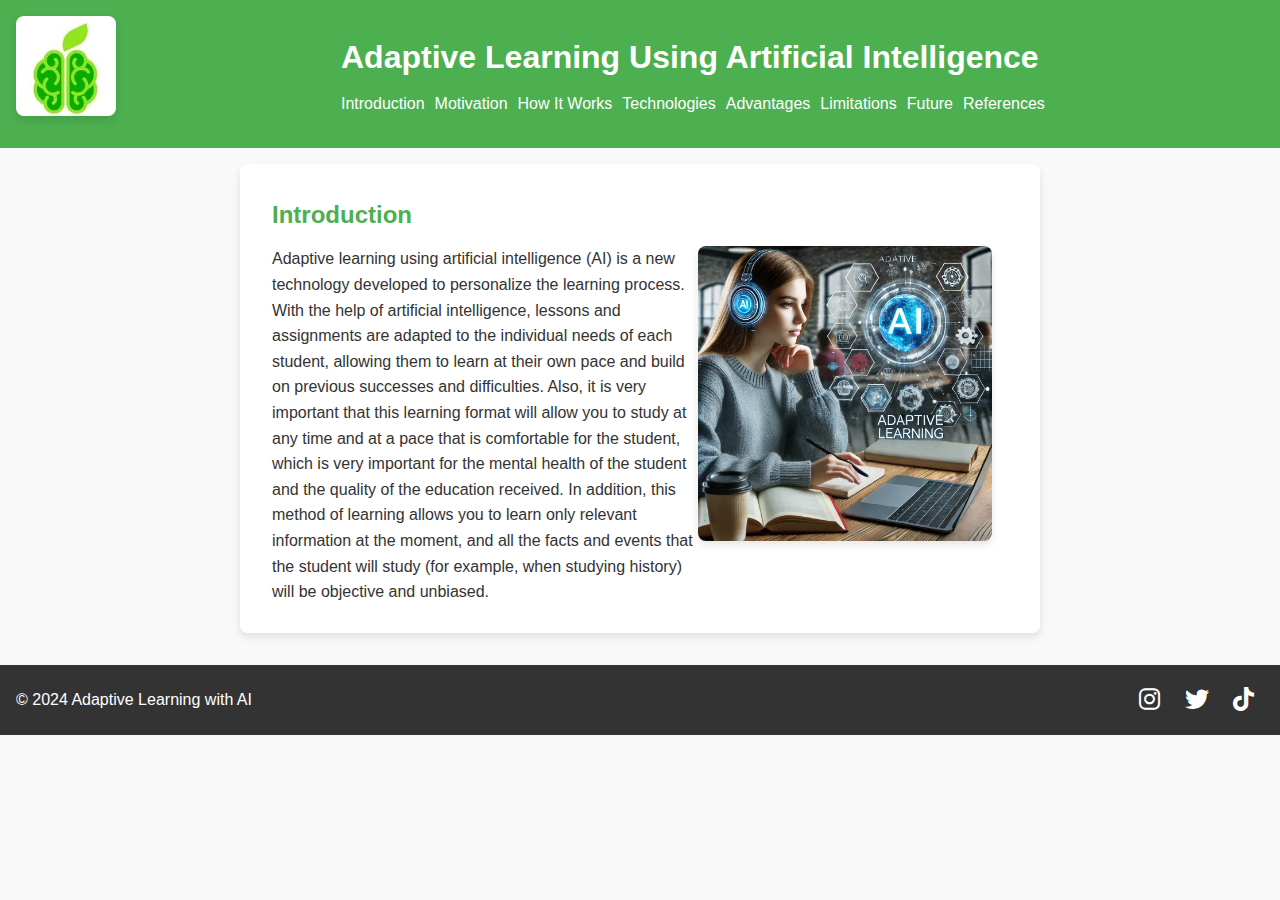
<file: index.html>
<!DOCTYPE html>
<html lang="en">
<head>
    <link rel="stylesheet" href="https://cdnjs.cloudflare.com/ajax/libs/font-awesome/6.0.0-beta3/css/all.min.css">
    <meta charset="UTF-8">
    <meta name="viewport" content="width=device-width, initial-scale=1.0">
    <title>Adaptive Learning with AI</title>
    <link rel="stylesheet" href="styles.css">
</head>
<body>
    <header>
        <img src="Logo.jpg" alt="Logo" class="logo">
        <div class="header-content">
            <h1>Adaptive Learning Using Artificial Intelligence</h1>
            <nav>
                <a href="index.html">Introduction</a>
                <a href="motivation.html">Motivation</a>
                <a href="how-it-works.html">How It Works</a>
                <a href="technologies.html">Technologies</a>
                <a href="advantages.html">Advantages</a>
                <a href="limitations.html">Limitations</a>
                <a href="future.html">Future</a>
                <a href="references.html">References</a>
            </nav>
        </div>
    </header>

    <section id="introduction">
        <h2>Introduction</h2>
        <div class="section">
            <div class="text">
                <p>Adaptive learning using artificial intelligence (AI) is a new technology developed to personalize the learning process. With the help of artificial intelligence, lessons and assignments are adapted to the individual needs of each student, allowing them to learn at their own pace and build on previous successes and difficulties. Also, it is very important that this learning format will allow you to study at any time and at a pace that is comfortable for the student, which is very important for the mental health of the student and the quality of the education received. In addition, this method of learning allows you to learn only relevant information at the moment, and all the facts and events that the student will study (for example, when studying history) will be objective and unbiased.</p>
            </div>
            <img src="intro.webp" alt="ChatGPT. (2024). AI-generated image">
        </div>
    </section>

    <footer>
        <p>&copy; 2024 Adaptive Learning with AI</p>
        <div class="social-icons">
            <a href="https://www.instagram.com" target="_blank" aria-label="Instagram"><i class="fab fa-instagram"></i></a>
            <a href="https://www.twitter.com" target="_blank" aria-label="Twitter"><i class="fab fa-twitter"></i></a>
            <a href="https://www.tiktok.com" target="_blank" aria-label="TikTok"><i class="fab fa-tiktok"></i></a>
        </div>
    </footer>
</body>
</html>
</file>
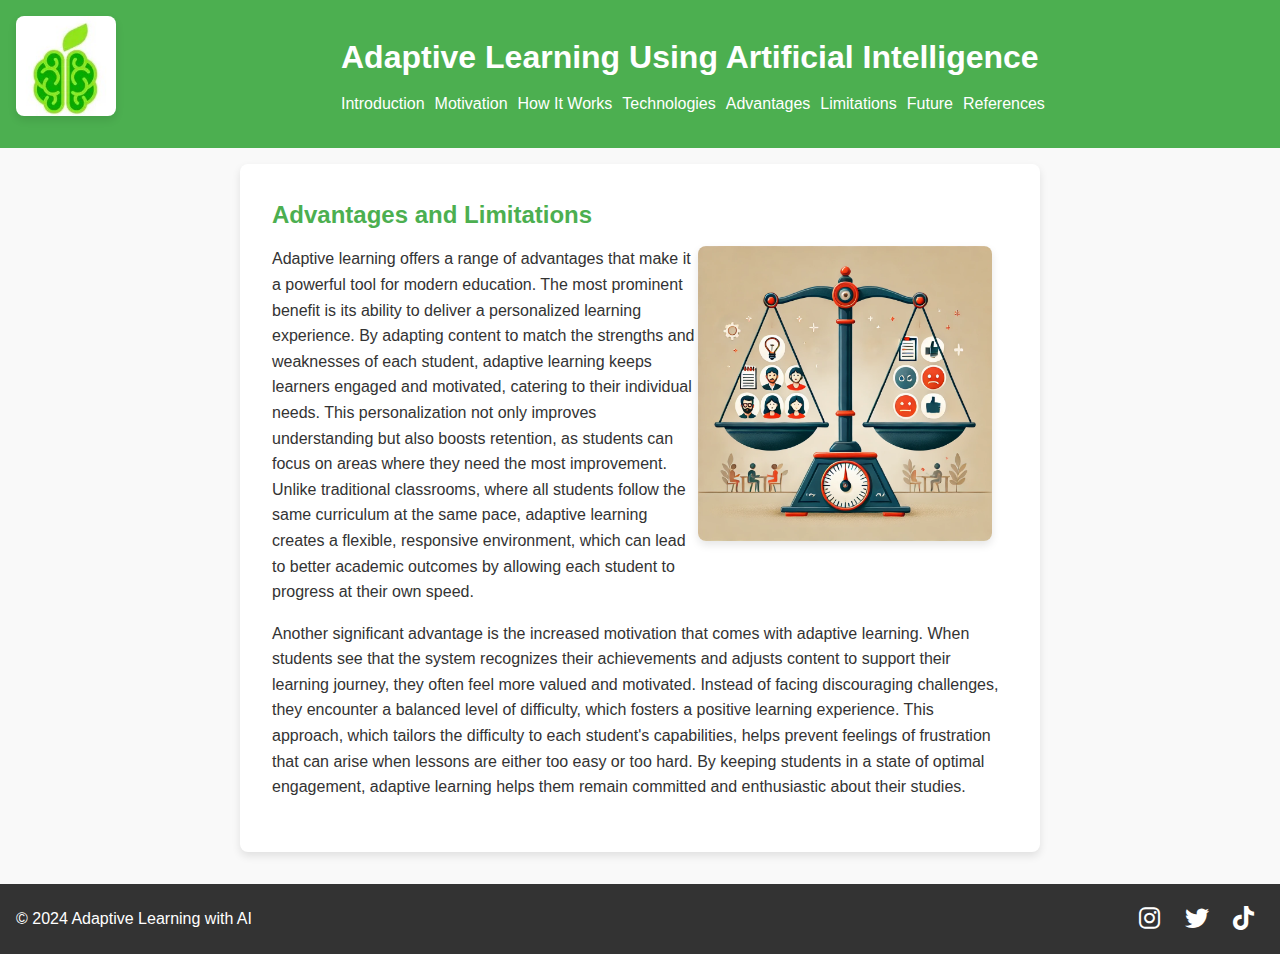
<file: advantages.html>
<!DOCTYPE html>
<html lang="en">
<head>
    <link rel="stylesheet" href="https://cdnjs.cloudflare.com/ajax/libs/font-awesome/6.0.0-beta3/css/all.min.css">
    <meta charset="UTF-8">
    <meta name="viewport" content="width=device-width, initial-scale=1.0">
    <title>Adaptive Learning with AI</title>
    <link rel="stylesheet" href="styles.css">
</head>
<body>
    <header>
        <img src="Logo.jpg" alt="Logo" class="logo">
        <div class="header-content">
            <h1>Adaptive Learning Using Artificial Intelligence</h1>
            <nav>
                <a href="index.html">Introduction</a>
                <a href="motivation.html">Motivation</a>
                <a href="how-it-works.html">How It Works</a>
                <a href="technologies.html">Technologies</a>
                <a href="advantages.html">Advantages</a>
                <a href="limitations.html">Limitations</a>
                <a href="future.html">Future</a>
                <a href="references.html">References</a>
            </nav>
        </div>
    </header>

    <section id="advantages-limitations1">
        <h2>Advantages and Limitations</h2>
        <div class="section">
            <div class="text">
                <p>Adaptive learning offers a range of advantages that make it a powerful tool for modern education. The most prominent benefit is its ability to deliver a personalized learning experience. By adapting content to match the strengths and weaknesses of each student, adaptive learning keeps learners engaged and motivated, catering to their individual needs. This personalization not only improves understanding but also boosts retention, as students can focus on areas where they need the most improvement. Unlike traditional classrooms, where all students follow the same curriculum at the same pace, adaptive learning creates a flexible, responsive environment, which can lead to better academic outcomes by allowing each student to progress at their own speed.</p>
            </div>
            <img src="compearing.webp" alt="ChatGPT. (2024). AI-generated image">
        </div>
        <p>Another significant advantage is the increased motivation that comes with adaptive learning. When students see that the system recognizes their achievements and adjusts content to support their learning journey, they often feel more valued and motivated. Instead of facing discouraging challenges, they encounter a balanced level of difficulty, which fosters a positive learning experience. This approach, which tailors the difficulty to each student's capabilities, helps prevent feelings of frustration that can arise when lessons are either too easy or too hard. By keeping students in a state of optimal engagement, adaptive learning helps them remain committed and enthusiastic about their studies.</p>
    </section>

    <footer>
        <p>&copy; 2024 Adaptive Learning with AI</p>
        <div class="social-icons">
            <a href="https://www.instagram.com" target="_blank" aria-label="Instagram"><i class="fab fa-instagram"></i></a>
            <a href="https://www.twitter.com" target="_blank" aria-label="Twitter"><i class="fab fa-twitter"></i></a>
            <a href="https://www.tiktok.com" target="_blank" aria-label="TikTok"><i class="fab fa-tiktok"></i></a>
        </div>
    </footer>
</body>
</html>
</file>
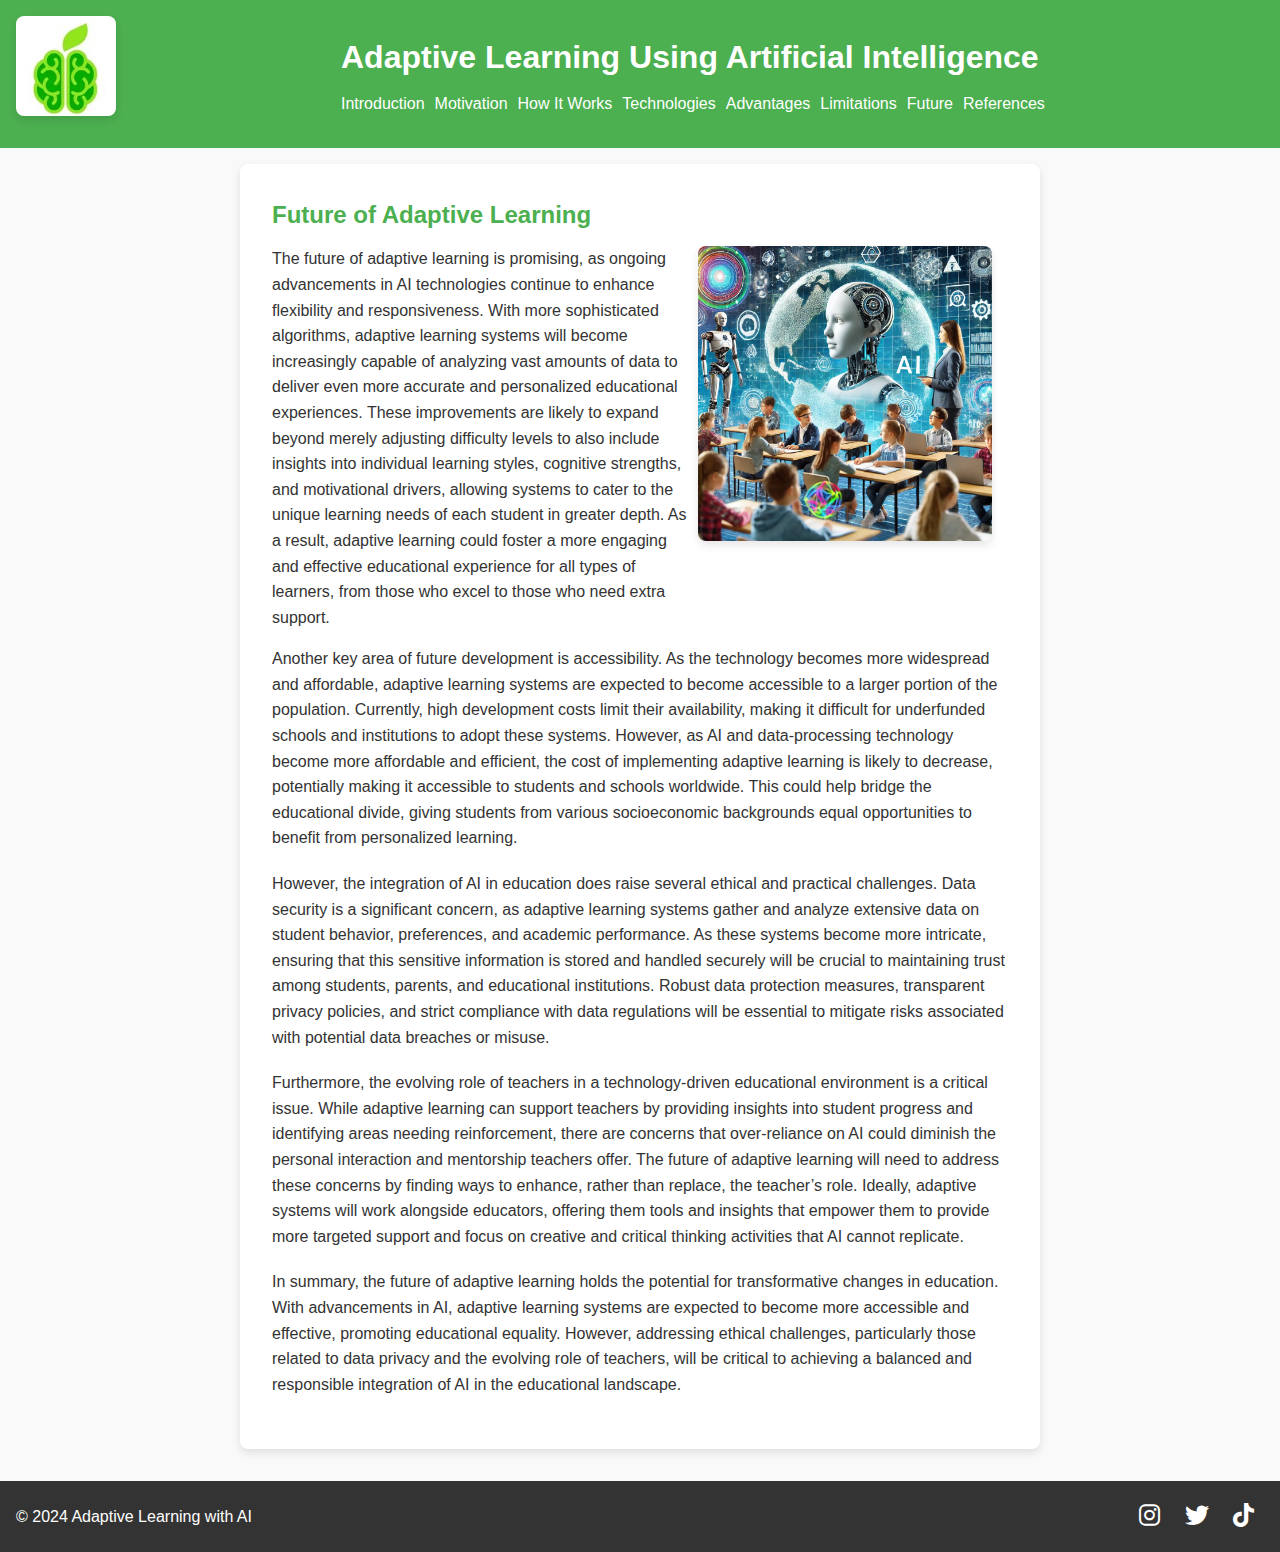
<file: future.html>
<!DOCTYPE html>
<html lang="en">
<head>
    <link rel="stylesheet" href="https://cdnjs.cloudflare.com/ajax/libs/font-awesome/6.0.0-beta3/css/all.min.css">
    <meta charset="UTF-8">
    <meta name="viewport" content="width=device-width, initial-scale=1.0">
    <title>Adaptive Learning with AI</title>
    <link rel="stylesheet" href="styles.css">
</head>
<body>
    <header>
        <img src="Logo.jpg" alt="Logo" class="logo">
        <div class="header-content">
            <h1>Adaptive Learning Using Artificial Intelligence</h1>
            <nav>
                <a href="index.html">Introduction</a>
                <a href="motivation.html">Motivation</a>
                <a href="how-it-works.html">How It Works</a>
                <a href="technologies.html">Technologies</a>
                <a href="advantages.html">Advantages</a>
                <a href="limitations.html">Limitations</a>
                <a href="future.html">Future</a>
                <a href="references.html">References</a>
            </nav>
        </div>
    </header>

    <section id="future">
        <h2>Future of Adaptive Learning</h2>
        <div class="section">
            <div class="text">
                <p>The future of adaptive learning is promising, as ongoing advancements in AI technologies continue to enhance flexibility and responsiveness. With more sophisticated algorithms, adaptive learning systems will become increasingly capable of analyzing vast amounts of data to deliver even more accurate and personalized educational experiences. These improvements are likely to expand beyond merely adjusting difficulty levels to also include insights into individual learning styles, cognitive strengths, and motivational drivers, allowing systems to cater to the unique learning needs of each student in greater depth. As a result, adaptive learning could foster a more engaging and effective educational experience for all types of learners, from those who excel to those who need extra support.</p>
            </div>
            <img src="future.webp" alt="ChatGPT. (2024). AI-generated image">
        </div>
        <p>Another key area of future development is accessibility. As the technology becomes more widespread and affordable, adaptive learning systems are expected to become accessible to a larger portion of the population. Currently, high development costs limit their availability, making it difficult for underfunded schools and institutions to adopt these systems. However, as AI and data-processing technology become more affordable and efficient, the cost of implementing adaptive learning is likely to decrease, potentially making it accessible to students and schools worldwide. This could help bridge the educational divide, giving students from various socioeconomic backgrounds equal opportunities to benefit from personalized learning.</p>
        <p>However, the integration of AI in education does raise several ethical and practical challenges. Data security is a significant concern, as adaptive learning systems gather and analyze extensive data on student behavior, preferences, and academic performance. As these systems become more intricate, ensuring that this sensitive information is stored and handled securely will be crucial to maintaining trust among students, parents, and educational institutions. Robust data protection measures, transparent privacy policies, and strict compliance with data regulations will be essential to mitigate risks associated with potential data breaches or misuse.</p>
        <p>Furthermore, the evolving role of teachers in a technology-driven educational environment is a critical issue. While adaptive learning can support teachers by providing insights into student progress and identifying areas needing reinforcement, there are concerns that over-reliance on AI could diminish the personal interaction and mentorship teachers offer. The future of adaptive learning will need to address these concerns by finding ways to enhance, rather than replace, the teacher’s role. Ideally, adaptive systems will work alongside educators, offering them tools and insights that empower them to provide more targeted support and focus on creative and critical thinking activities that AI cannot replicate.</p>
        <p>In summary, the future of adaptive learning holds the potential for transformative changes in education. With advancements in AI, adaptive learning systems are expected to become more accessible and effective, promoting educational equality. However, addressing ethical challenges, particularly those related to data privacy and the evolving role of teachers, will be critical to achieving a balanced and responsible integration of AI in the educational landscape.</p>
    </section>

    <footer>
        <p>&copy; 2024 Adaptive Learning with AI</p>
        <div class="social-icons">
            <a href="https://www.instagram.com" target="_blank" aria-label="Instagram"><i class="fab fa-instagram"></i></a>
            <a href="https://www.twitter.com" target="_blank" aria-label="Twitter"><i class="fab fa-twitter"></i></a>
            <a href="https://www.tiktok.com" target="_blank" aria-label="TikTok"><i class="fab fa-tiktok"></i></a>
        </div>
    </footer>
</body>
</html>
</file>
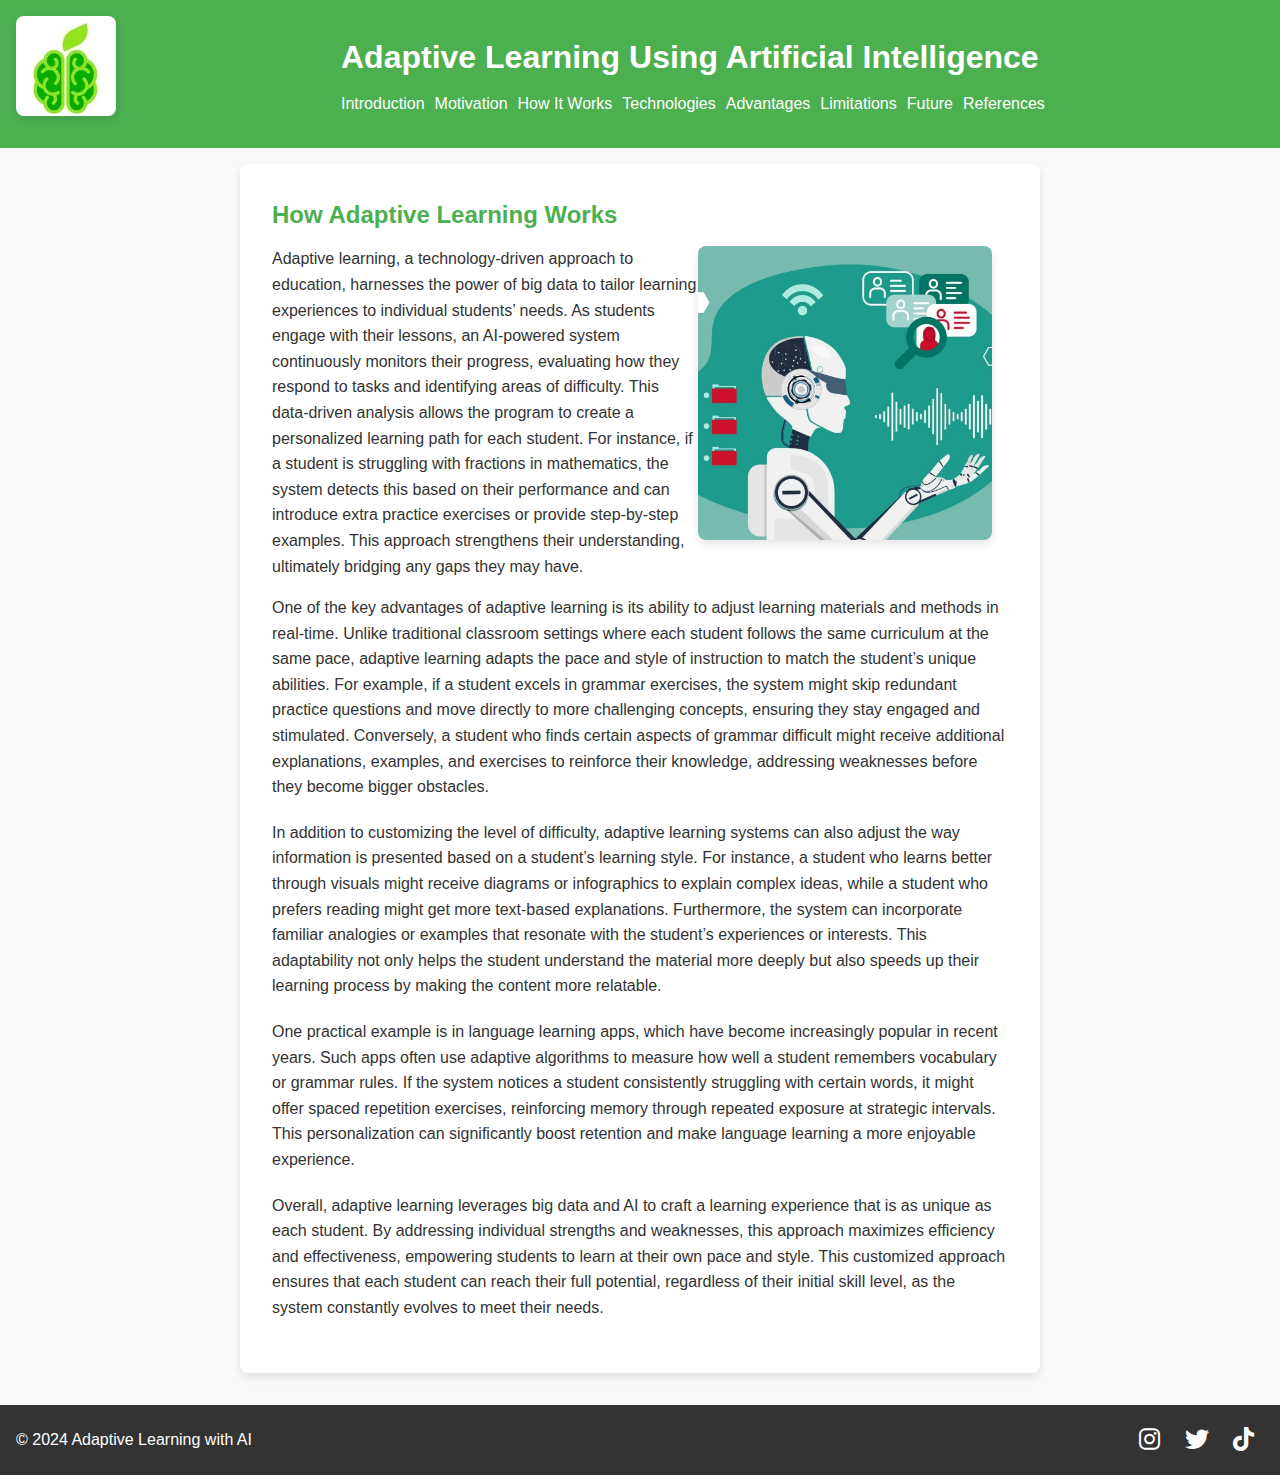
<file: how-it-works.html>
<!DOCTYPE html>
<html lang="en">
<head>
    <link rel="stylesheet" href="https://cdnjs.cloudflare.com/ajax/libs/font-awesome/6.0.0-beta3/css/all.min.css">
    <meta charset="UTF-8">
    <meta name="viewport" content="width=device-width, initial-scale=1.0">
    <title>Adaptive Learning with AI</title>
    <link rel="stylesheet" href="styles.css">
</head>
<body>
    <header>
        <img src="Logo.jpg" alt="Logo" class="logo">
        <div class="header-content">
            <h1>Adaptive Learning Using Artificial Intelligence</h1>
            <nav>
                <a href="index.html">Introduction</a>
                <a href="motivation.html">Motivation</a>
                <a href="how-it-works.html">How It Works</a>
                <a href="technologies.html">Technologies</a>
                <a href="advantages.html">Advantages</a>
                <a href="limitations.html">Limitations</a>
                <a href="future.html">Future</a>
                <a href="references.html">References</a>
            </nav>
        </div>
    </header>

    <section id="how-it-works">
        <h2>How Adaptive Learning Works</h2>
        <div class="section">
            <div class="text">
                <p>Adaptive learning, a technology-driven approach to education, harnesses the power of big data to tailor learning experiences to individual students’ needs. As students engage with their lessons, an AI-powered system continuously monitors their progress, evaluating how they respond to tasks and identifying areas of difficulty. This data-driven analysis allows the program to create a personalized learning path for each student. For instance, if a student is struggling with fractions in mathematics, the system detects this based on their performance and can introduce extra practice exercises or provide step-by-step examples. This approach strengthens their understanding, ultimately bridging any gaps they may have.</p>
            </div>
            <img src="how_it_works.jpg" alt="ChatGPT. (2024). AI-generated image">
        </div>
        <p>One of the key advantages of adaptive learning is its ability to adjust learning materials and methods in real-time. Unlike traditional classroom settings where each student follows the same curriculum at the same pace, adaptive learning adapts the pace and style of instruction to match the student’s unique abilities. For example, if a student excels in grammar exercises, the system might skip redundant practice questions and move directly to more challenging concepts, ensuring they stay engaged and stimulated. Conversely, a student who finds certain aspects of grammar difficult might receive additional explanations, examples, and exercises to reinforce their knowledge, addressing weaknesses before they become bigger obstacles.</p>
        <p>In addition to customizing the level of difficulty, adaptive learning systems can also adjust the way information is presented based on a student’s learning style. For instance, a student who learns better through visuals might receive diagrams or infographics to explain complex ideas, while a student who prefers reading might get more text-based explanations. Furthermore, the system can incorporate familiar analogies or examples that resonate with the student’s experiences or interests. This adaptability not only helps the student understand the material more deeply but also speeds up their learning process by making the content more relatable.</p>
        <p>One practical example is in language learning apps, which have become increasingly popular in recent years. Such apps often use adaptive algorithms to measure how well a student remembers vocabulary or grammar rules. If the system notices a student consistently struggling with certain words, it might offer spaced repetition exercises, reinforcing memory through repeated exposure at strategic intervals. This personalization can significantly boost retention and make language learning a more enjoyable experience.</p>
        <p>Overall, adaptive learning leverages big data and AI to craft a learning experience that is as unique as each student. By addressing individual strengths and weaknesses, this approach maximizes efficiency and effectiveness, empowering students to learn at their own pace and style. This customized approach ensures that each student can reach their full potential, regardless of their initial skill level, as the system constantly evolves to meet their needs.</p>
    </section>

    <footer>
        <p>&copy; 2024 Adaptive Learning with AI</p>
        <div class="social-icons">
            <a href="https://www.instagram.com" target="_blank" aria-label="Instagram"><i class="fab fa-instagram"></i></a>
            <a href="https://www.twitter.com" target="_blank" aria-label="Twitter"><i class="fab fa-twitter"></i></a>
            <a href="https://www.tiktok.com" target="_blank" aria-label="TikTok"><i class="fab fa-tiktok"></i></a>
        </div>
    </footer>
</body>
</html>
</file>
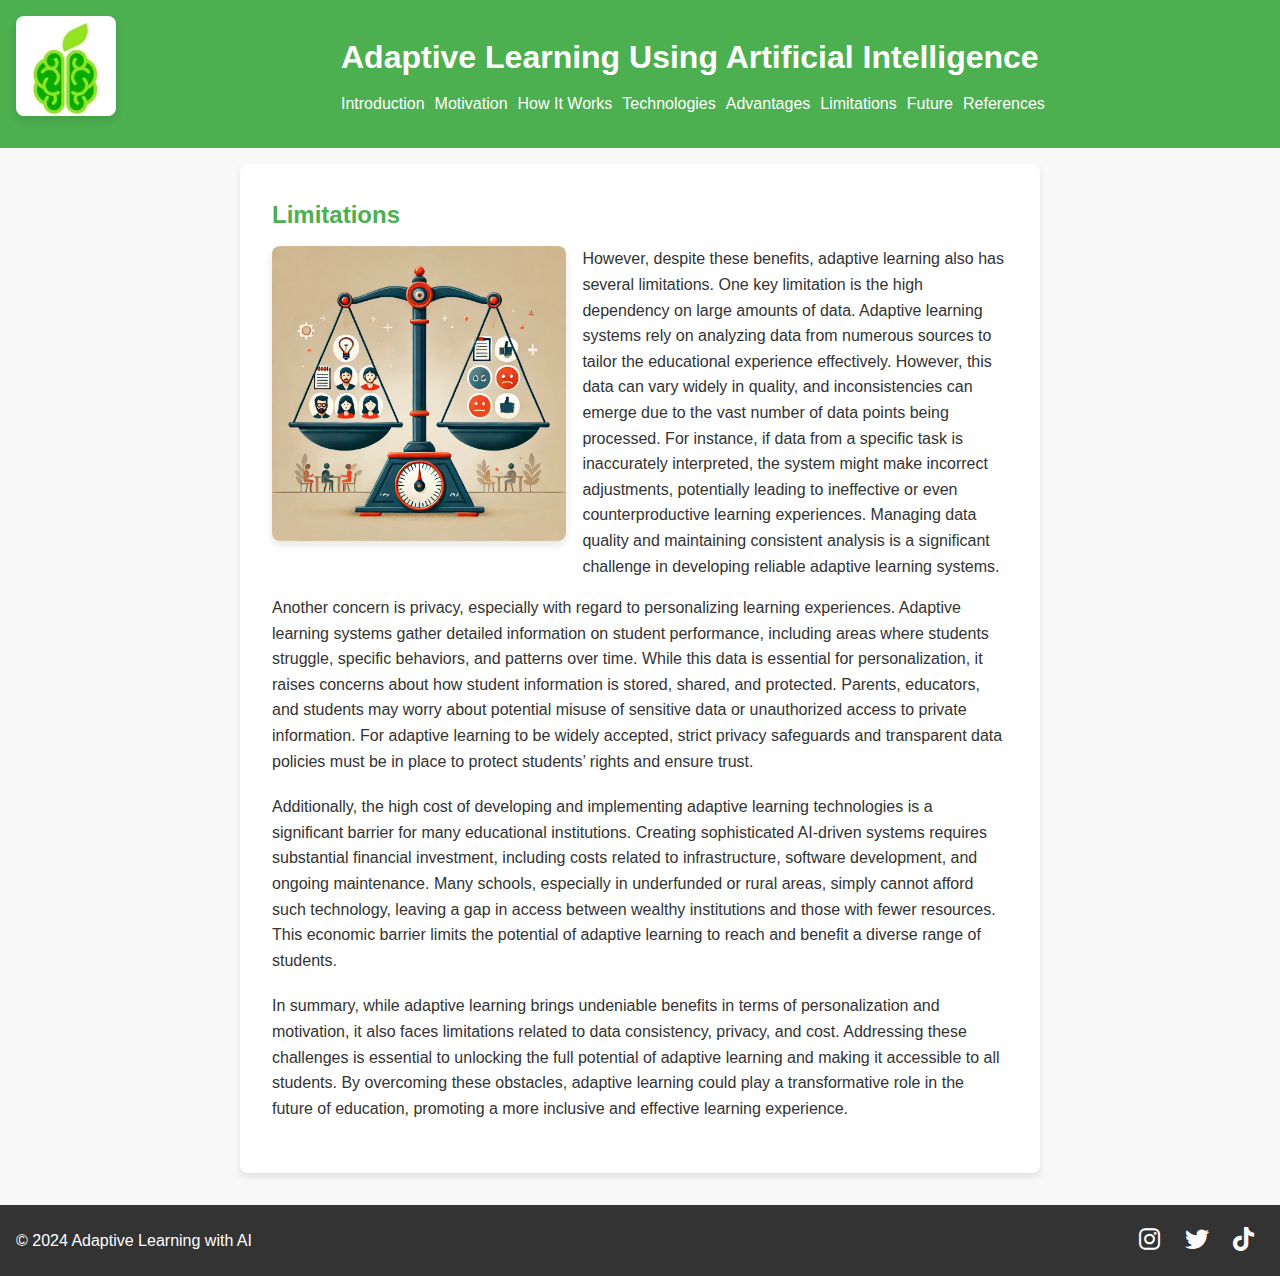
<file: limitations.html>
<!DOCTYPE html>
<html lang="en">
<head>
    <meta charset="UTF-8">
    <link rel="stylesheet" href="https://cdnjs.cloudflare.com/ajax/libs/font-awesome/6.0.0-beta3/css/all.min.css">
    <meta name="viewport" content="width=device-width, initial-scale=1.0">
    <title>Adaptive Learning with AI</title>
    <link rel="stylesheet" href="styles.css">
</head>
<body>
    <header>
        <img src="Logo.jpg" alt="Logo" class="logo">
        <div class="header-content">
            <h1>Adaptive Learning Using Artificial Intelligence</h1>
            <nav>
                <a href="index.html">Introduction</a>
                <a href="motivation.html">Motivation</a>
                <a href="how-it-works.html">How It Works</a>
                <a href="technologies.html">Technologies</a>
                <a href="advantages.html">Advantages</a>
                <a href="limitations.html">Limitations</a>
                <a href="future.html">Future</a>
                <a href="references.html">References</a>
            </nav>
        </div>
    </header>

    <section id="advantages-limitations2">
        <h2>Limitations</h2>
        <div class="section">
            <img src="compearing.webp" alt="ChatGPT. (2024). AI-generated image">
            <div class="text">
                <p>However, despite these benefits, adaptive learning also has several limitations. One key limitation is the high dependency on large amounts of data. Adaptive learning systems rely on analyzing data from numerous sources to tailor the educational experience effectively. However, this data can vary widely in quality, and inconsistencies can emerge due to the vast number of data points being processed. For instance, if data from a specific task is inaccurately interpreted, the system might make incorrect adjustments, potentially leading to ineffective or even counterproductive learning experiences. Managing data quality and maintaining consistent analysis is a significant challenge in developing reliable adaptive learning systems.</p>
            </div>
        </div>
        <p>Another concern is privacy, especially with regard to personalizing learning experiences. Adaptive learning systems gather detailed information on student performance, including areas where students struggle, specific behaviors, and patterns over time. While this data is essential for personalization, it raises concerns about how student information is stored, shared, and protected. Parents, educators, and students may worry about potential misuse of sensitive data or unauthorized access to private information. For adaptive learning to be widely accepted, strict privacy safeguards and transparent data policies must be in place to protect students’ rights and ensure trust.</p>
        <p>Additionally, the high cost of developing and implementing adaptive learning technologies is a significant barrier for many educational institutions. Creating sophisticated AI-driven systems requires substantial financial investment, including costs related to infrastructure, software development, and ongoing maintenance. Many schools, especially in underfunded or rural areas, simply cannot afford such technology, leaving a gap in access between wealthy institutions and those with fewer resources. This economic barrier limits the potential of adaptive learning to reach and benefit a diverse range of students.</p>
        <p>In summary, while adaptive learning brings undeniable benefits in terms of personalization and motivation, it also faces limitations related to data consistency, privacy, and cost. Addressing these challenges is essential to unlocking the full potential of adaptive learning and making it accessible to all students. By overcoming these obstacles, adaptive learning could play a transformative role in the future of education, promoting a more inclusive and effective learning experience.</p>
    </section>

    <footer>
        <p>&copy; 2024 Adaptive Learning with AI</p>
        <div class="social-icons">
            <a href="https://www.instagram.com" target="_blank" aria-label="Instagram"><i class="fab fa-instagram"></i></a>
            <a href="https://www.twitter.com" target="_blank" aria-label="Twitter"><i class="fab fa-twitter"></i></a>
            <a href="https://www.tiktok.com" target="_blank" aria-label="TikTok"><i class="fab fa-tiktok"></i></a>
        </div>
    </footer>
</body>
</html>
</file>
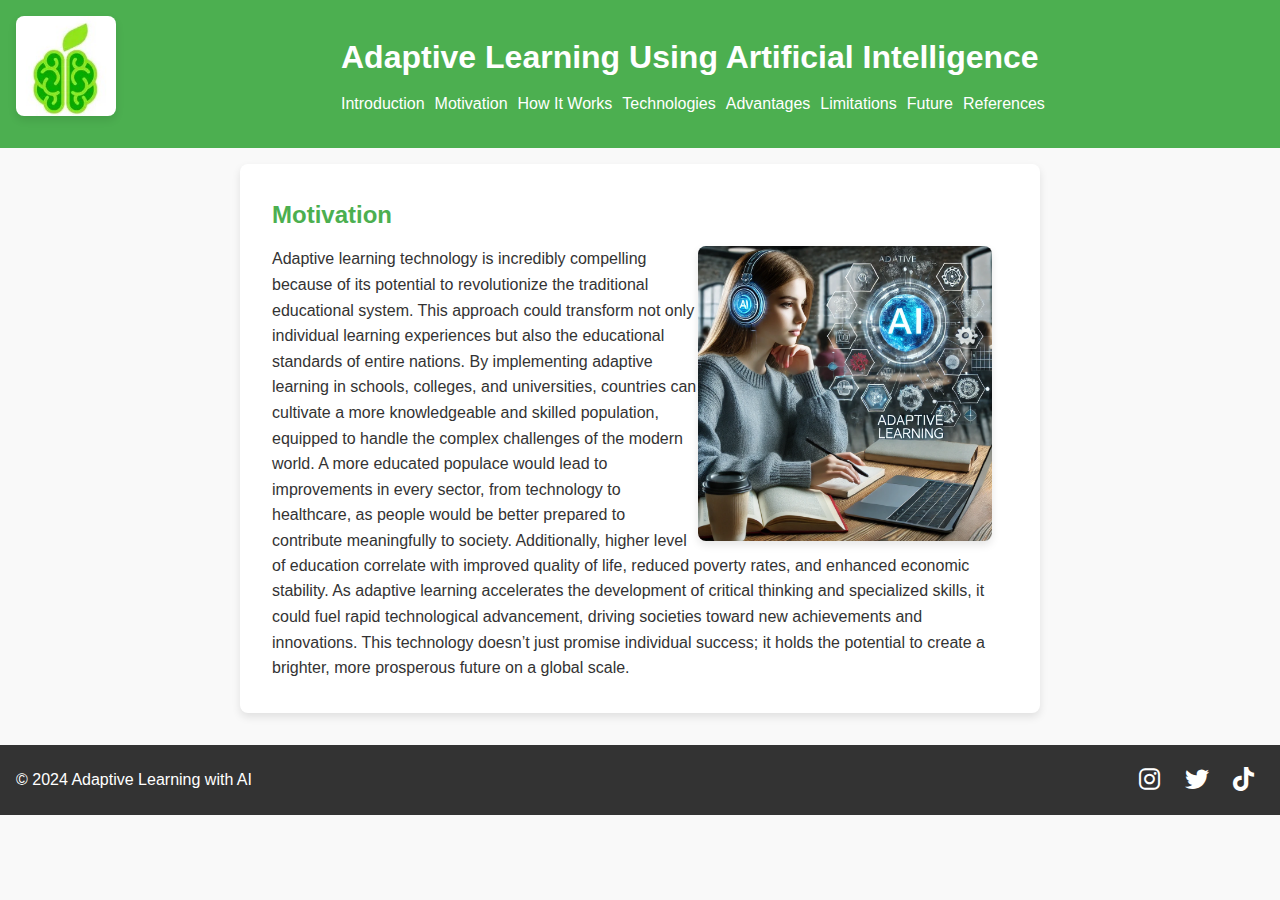
<file: motivation.html>
<!DOCTYPE html>
<html lang="en">
<head>
    <link rel="stylesheet" href="https://cdnjs.cloudflare.com/ajax/libs/font-awesome/6.0.0-beta3/css/all.min.css">
    <meta charset="UTF-8">
    <meta name="viewport" content="width=device-width, initial-scale=1.0">
    <title>Adaptive Learning with AI</title>
    <link rel="stylesheet" href="styles.css">
</head>
<body>
    <header>
        <img src="Logo.jpg" alt="Logo" class="logo">
        <div class="header-content">
            <h1>Adaptive Learning Using Artificial Intelligence</h1>
            <nav>
                <a href="index.html">Introduction</a>
                <a href="motivation.html">Motivation</a>
                <a href="how-it-works.html">How It Works</a>
                <a href="technologies.html">Technologies</a>
                <a href="advantages.html">Advantages</a>
                <a href="limitations.html">Limitations</a>
                <a href="future.html">Future</a>
                <a href="references.html">References</a>
            </nav>
        </div>
    </header>

    <section id="motivation">
        <h2>Motivation</h2>
        <div class="section">
            <div class="text">
                <p>Adaptive learning technology is incredibly compelling because of its potential to revolutionize the traditional educational system. This approach could transform not only individual learning experiences but also the educational standards of entire nations. By implementing adaptive learning in schools, colleges, and universities, countries can cultivate a more knowledgeable and skilled population, equipped to handle the complex challenges of the modern world. A more educated populace would lead to improvements in every sector, from technology to healthcare, as people would be better prepared to contribute meaningfully to society. Additionally, higher level</p>
            </div>
            <img src="intro.webp" alt="ChatGPT. (2024). AI-generated image">
        </div>
        <p>of education correlate with improved quality of life, reduced poverty rates, and enhanced economic stability. As adaptive learning accelerates the development of critical thinking and specialized skills, it could fuel rapid technological advancement, driving societies toward new achievements and innovations. This technology doesn’t just promise individual success; it holds the potential to create a brighter, more prosperous future on a global scale.</p>
    </section>

    <footer>
        <p>&copy; 2024 Adaptive Learning with AI</p>
        <div class="social-icons">
            <a href="https://www.instagram.com" target="_blank" aria-label="Instagram"><i class="fab fa-instagram"></i></a>
            <a href="https://www.twitter.com" target="_blank" aria-label="Twitter"><i class="fab fa-twitter"></i></a>
            <a href="https://www.tiktok.com" target="_blank" aria-label="TikTok"><i class="fab fa-tiktok"></i></a>
        </div>
    </footer>
</body>
</html>
</file>
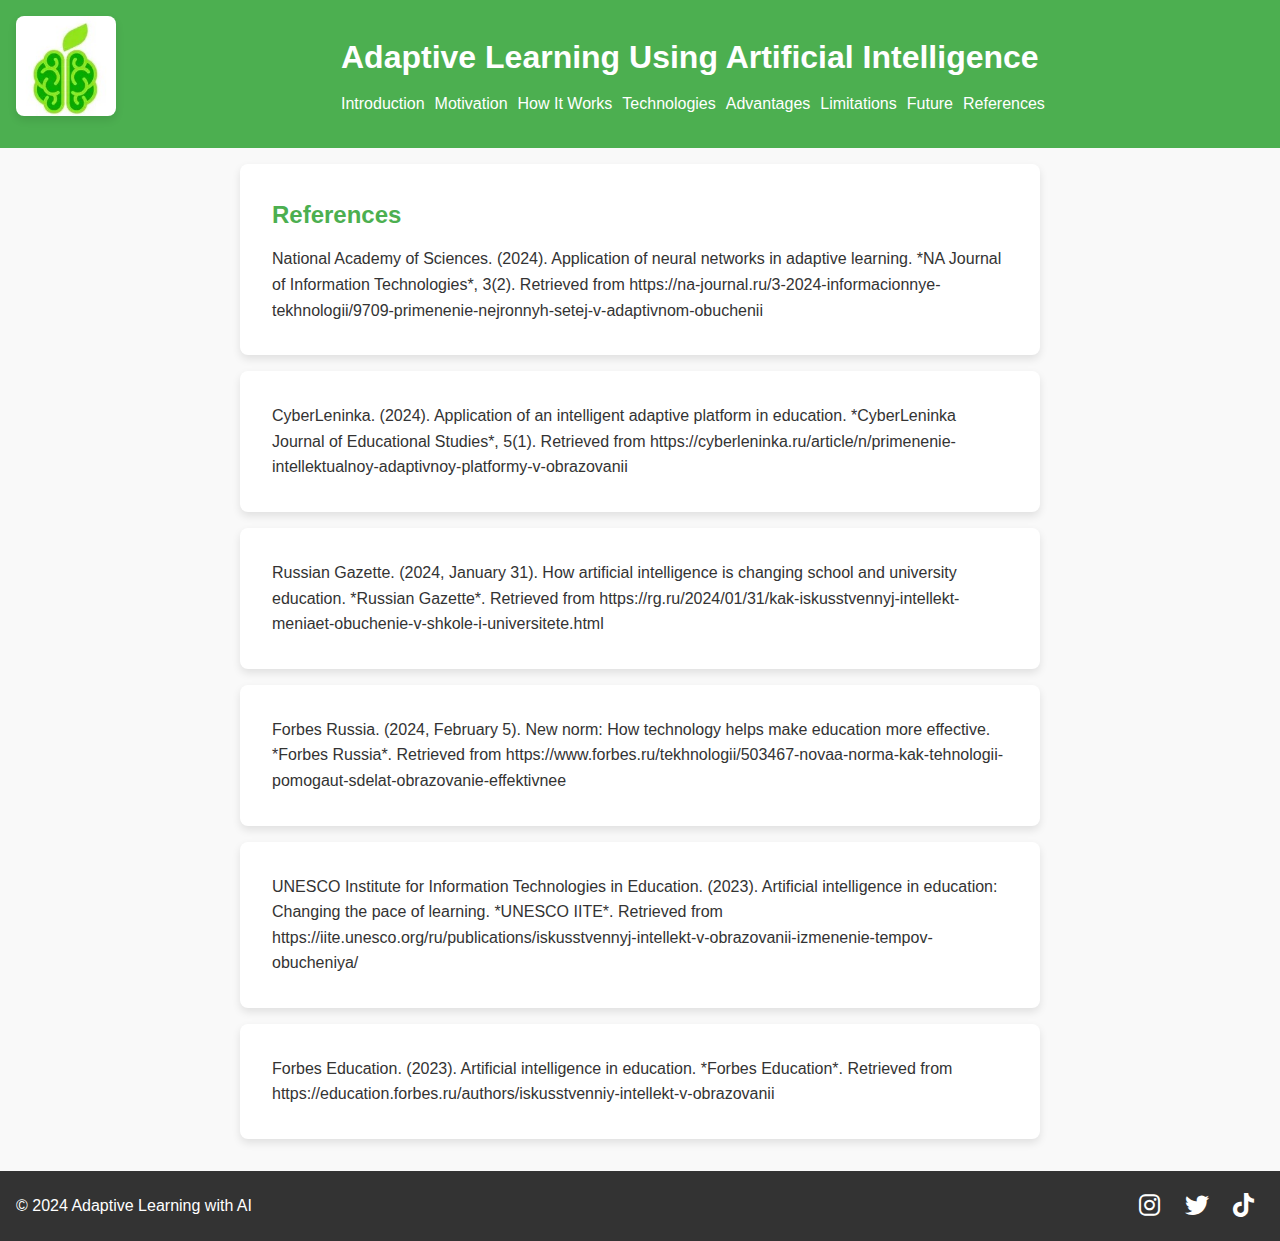
<file: references.html>
<!DOCTYPE html>
<html lang="en">
<head>
    <link rel="stylesheet" href="https://cdnjs.cloudflare.com/ajax/libs/font-awesome/6.0.0-beta3/css/all.min.css">
    <meta charset="UTF-8">
    <meta name="viewport" content="width=device-width, initial-scale=1.0">
    <title>Adaptive Learning with AI</title>
    <link rel="stylesheet" href="styles.css">
</head>
<body>
    <header>
        <img src="Logo.jpg" alt="Logo" class="logo">
        <div class="header-content">
            <h1>Adaptive Learning Using Artificial Intelligence</h1>
            <nav>
                <a href="index.html">Introduction</a>
                <a href="motivation.html">Motivation</a>
                <a href="how-it-works.html">How It Works</a>
                <a href="technologies.html">Technologies</a>
                <a href="advantages.html">Advantages</a>
                <a href="limitations.html">Limitations</a>
                <a href="future.html">Future</a>
                <a href="references.html">References</a>
            </nav>
        </div>
    </header>

    <section id="references1">
        <h2>References</h2>
        <p>National Academy of Sciences. (2024). Application of neural networks in adaptive learning. *NA Journal of Information Technologies*, 3(2). Retrieved from https://na-journal.ru/3-2024-informacionnye-tekhnologii/9709-primenenie-nejronnyh-setej-v-adaptivnom-obuchenii</p>
    </section>
    <section id="references2">
        <p>CyberLeninka. (2024). Application of an intelligent adaptive platform in education. *CyberLeninka Journal of Educational Studies*, 5(1). Retrieved from https://cyberleninka.ru/article/n/primenenie-intellektualnoy-adaptivnoy-platformy-v-obrazovanii</p>
    </section>
    <section id="references3">
        <p>Russian Gazette. (2024, January 31). How artificial intelligence is changing school and university education. *Russian Gazette*. Retrieved from https://rg.ru/2024/01/31/kak-iskusstvennyj-intellekt-meniaet-obuchenie-v-shkole-i-universitete.html</p>
    </section>
    <section id="references4">
        <p>Forbes Russia. (2024, February 5). New norm: How technology helps make education more effective. *Forbes Russia*. Retrieved from https://www.forbes.ru/tekhnologii/503467-novaa-norma-kak-tehnologii-pomogaut-sdelat-obrazovanie-effektivnee</p>
    </section>
    <section id="references5">
        <p>UNESCO Institute for Information Technologies in Education. (2023). Artificial intelligence in education: Changing the pace of learning. *UNESCO IITE*. Retrieved from https://iite.unesco.org/ru/publications/iskusstvennyj-intellekt-v-obrazovanii-izmenenie-tempov-obucheniya/</p>
    </section>
    <section id="references6">
        <p>Forbes Education. (2023). Artificial intelligence in education. *Forbes Education*. Retrieved from https://education.forbes.ru/authors/iskusstvenniy-intellekt-v-obrazovanii</p>
    </section>

    <footer>
        <p>&copy; 2024 Adaptive Learning with AI</p>
        <div class="social-icons">
            <a href="https://www.instagram.com" target="_blank" aria-label="Instagram"><i class="fab fa-instagram"></i></a>
            <a href="https://www.twitter.com" target="_blank" aria-label="Twitter"><i class="fab fa-twitter"></i></a>
            <a href="https://www.tiktok.com" target="_blank" aria-label="TikTok"><i class="fab fa-tiktok"></i></a>
        </div>
    </footer>
</body>
</html>
</file>
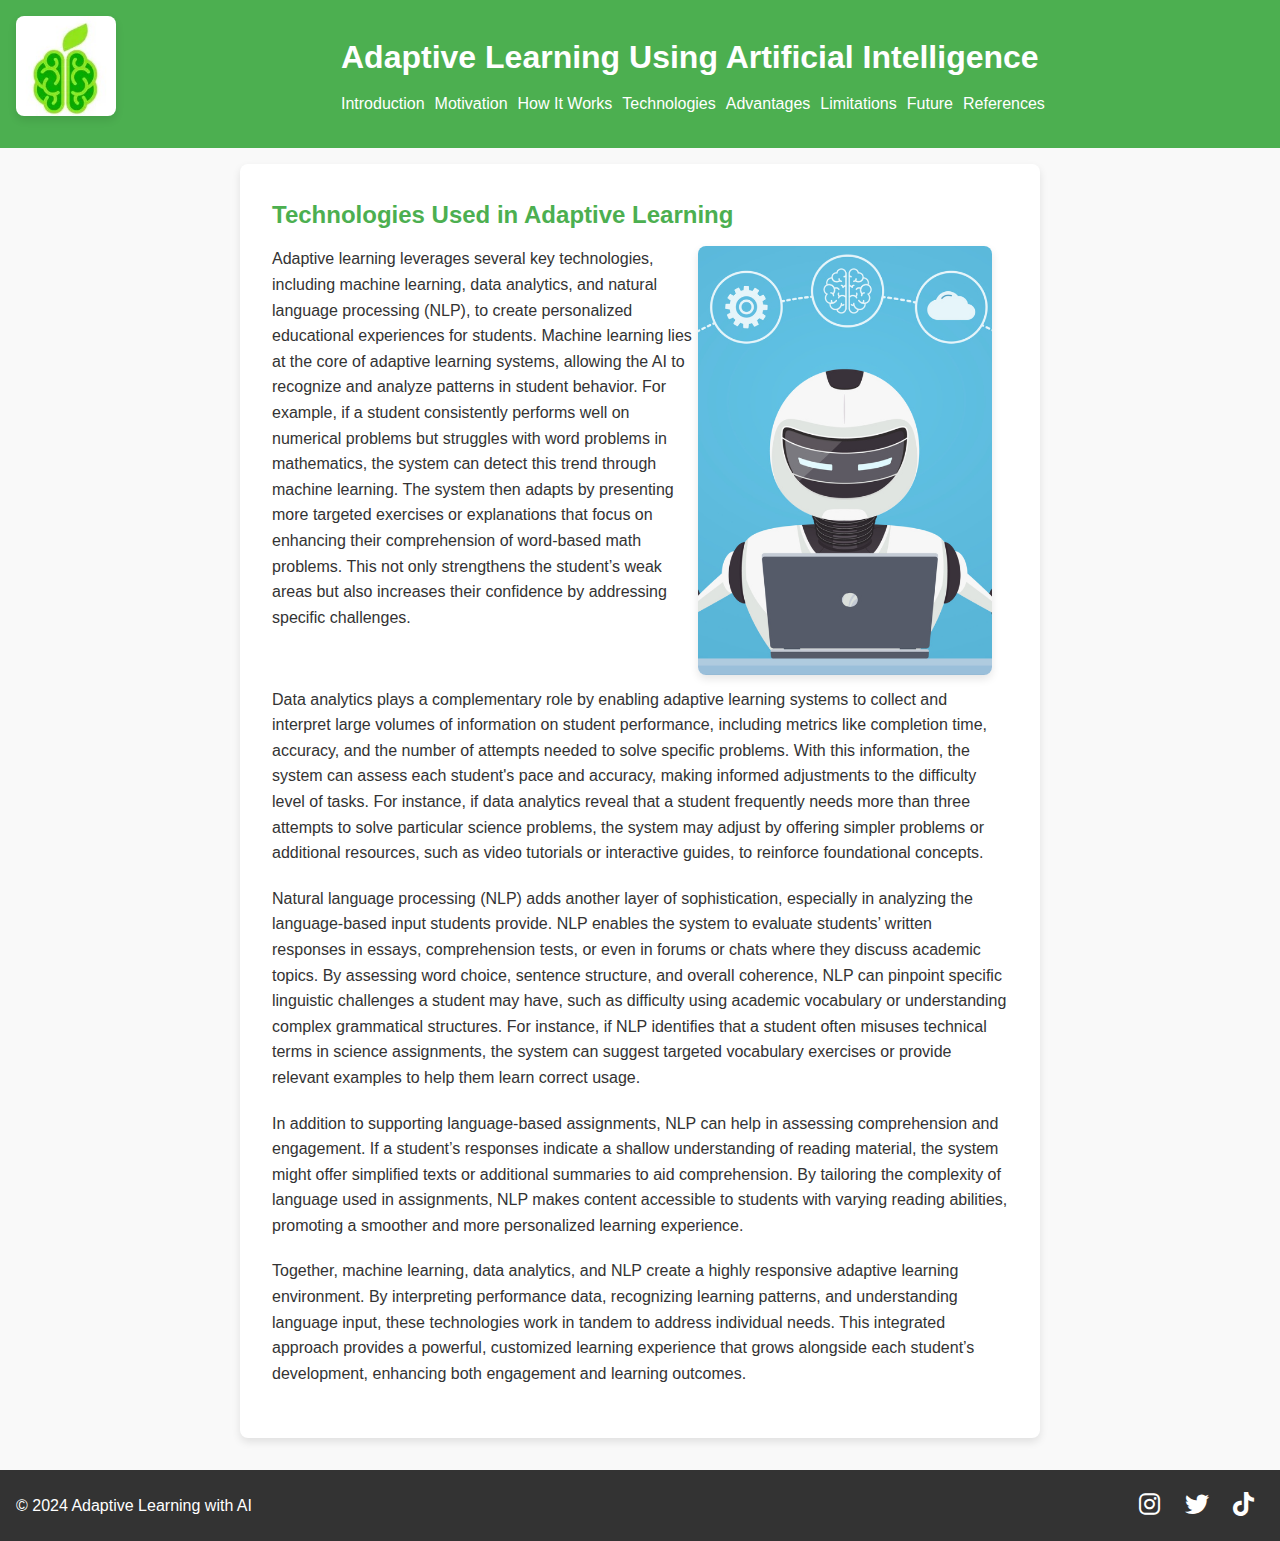
<file: technologies.html>
<!DOCTYPE html>
<html lang="en">
<head>
    <link rel="stylesheet" href="https://cdnjs.cloudflare.com/ajax/libs/font-awesome/6.0.0-beta3/css/all.min.css">
    <meta charset="UTF-8">
    <meta name="viewport" content="width=device-width, initial-scale=1.0">
    <title>Adaptive Learning with AI</title>
    <link rel="stylesheet" href="styles.css">
</head>
<body>
    <header>
        <img src="Logo.jpg" alt="Logo" class="logo">
        <div class="header-content">
            <h1>Adaptive Learning Using Artificial Intelligence</h1>
            <nav>
                <a href="index.html">Introduction</a>
                <a href="motivation.html">Motivation</a>
                <a href="how-it-works.html">How It Works</a>
                <a href="technologies.html">Technologies</a>
                <a href="advantages.html">Advantages</a>
                <a href="limitations.html">Limitations</a>
                <a href="future.html">Future</a>
                <a href="references.html">References</a>
            </nav>
        </div>
    </header>

    <section id="technologies">
        <h2>Technologies Used in Adaptive Learning</h2>
        <div class="section">
            <div class="text">
                <p>Adaptive learning leverages several key technologies, including machine learning, data analytics, and natural language processing (NLP), to create personalized educational experiences for students. Machine learning lies at the core of adaptive learning systems, allowing the AI to recognize and analyze patterns in student behavior. For example, if a student consistently performs well on numerical problems but struggles with word problems in mathematics, the system can detect this trend through machine learning. The system then adapts by presenting more targeted exercises or explanations that focus on enhancing their comprehension of word-based math problems. This not only strengthens the student’s weak areas but also increases their confidence by addressing specific challenges.</p>
            </div>
            <img src="technologies.png" alt="ChatGPT. (2024). AI-generated image">
        </div>
        <p>Data analytics plays a complementary role by enabling adaptive learning systems to collect and interpret large volumes of information on student performance, including metrics like completion time, accuracy, and the number of attempts needed to solve specific problems. With this information, the system can assess each student's pace and accuracy, making informed adjustments to the difficulty level of tasks. For instance, if data analytics reveal that a student frequently needs more than three attempts to solve particular science problems, the system may adjust by offering simpler problems or additional resources, such as video tutorials or interactive guides, to reinforce foundational concepts.</p>
        <p>Natural language processing (NLP) adds another layer of sophistication, especially in analyzing the language-based input students provide. NLP enables the system to evaluate students’ written responses in essays, comprehension tests, or even in forums or chats where they discuss academic topics. By assessing word choice, sentence structure, and overall coherence, NLP can pinpoint specific linguistic challenges a student may have, such as difficulty using academic vocabulary or understanding complex grammatical structures. For instance, if NLP identifies that a student often misuses technical terms in science assignments, the system can suggest targeted vocabulary exercises or provide relevant examples to help them learn correct usage.</p>
        <p>In addition to supporting language-based assignments, NLP can help in assessing comprehension and engagement. If a student’s responses indicate a shallow understanding of reading material, the system might offer simplified texts or additional summaries to aid comprehension. By tailoring the complexity of language used in assignments, NLP makes content accessible to students with varying reading abilities, promoting a smoother and more personalized learning experience.</p>
        <p>Together, machine learning, data analytics, and NLP create a highly responsive adaptive learning environment. By interpreting performance data, recognizing learning patterns, and understanding language input, these technologies work in tandem to address individual needs. This integrated approach provides a powerful, customized learning experience that grows alongside each student’s development, enhancing both engagement and learning outcomes.</p>
    </section>

    <footer>
        <p>&copy; 2024 Adaptive Learning with AI</p>
        <div class="social-icons">
            <a href="https://www.instagram.com" target="_blank" aria-label="Instagram"><i class="fab fa-instagram"></i></a>
            <a href="https://www.twitter.com" target="_blank" aria-label="Twitter"><i class="fab fa-twitter"></i></a>
            <a href="https://www.tiktok.com" target="_blank" aria-label="TikTok"><i class="fab fa-tiktok"></i></a>
        </div>
    </footer>
</body>
</html>
</file>
<file: styles.css>
* {
    margin: 0;
    padding: 0;
    box-sizing: border-box;
}

body {
    font-family: Arial, sans-serif;
    line-height: 1.6;
    color: #333;
    background-color: #f9f9f9;
}

section {
    padding: 2em;
    margin: 1em auto;
    max-width: 800px;
    background-color: #fff;
    border-radius: 8px;
    box-shadow: 0 4px 8px rgba(0, 0, 0, 0.1);
}

img {
    max-width: 100%;
    height: auto;
    margin-bottom: 1em;
    border-radius: 8px;
    box-shadow: 0 4px 8px rgba(0, 0, 0, 0.1);
}

.section {
    display: flex;
    align-items: center;
    margin-bottom: -0.25em;
    align-items: flex-start;
}

.section img {
    max-width: 40%;
    height: auto;
    margin-right: 1em;
    margin-top: 0em;
    border-radius: 8px;
    box-shadow: 0 4px 8px rgba(0, 0, 0, 0.1);
}

.section .text {
    max-width: 60%;
}

h2 {
    color: #4CAF50;
    margin-bottom: 0.5em;
}

#how-it-works p {
    margin-bottom: 20px;
}

#technologies p {
    margin-bottom: 20px;
}

#advantages-limitations1 p {
    margin-bottom: 20px;
}

#advantages-limitations2 p {
    margin-bottom: 20px;
}

#future p {
    margin-bottom: 20px;
}

header {
    display: flex;
    align-items: center;
    padding: 1em;
    background-color: #4CAF50;
    color: white;
}

.logo {
    width: 100px;
    height: auto;
    margin-right: 225px;
}

.header-content {
    display: flex;
    flex-direction: column;
    gap: 0.5em;
}

h1 {
    margin: 0;
}

nav {
    display: flex;
    flex-wrap: wrap;
    gap: 10px;
}

nav a {
    text-decoration: none;
    color: white;
}

nav a:hover {
    text-decoration: underline;
}

footer {
    text-align: center;
    padding: 1em;
    background-color: #333;
    color: white;
    margin-top: 2em;
    width: 100%;
}

footer {
    display: flex;
    align-items: center;
    justify-content: space-between;
    padding: 1em;
    background-color: #333;
    color: white;
}

footer p {
    margin: 0;
}

.social-icons a {
    margin: 0 10px;
    color: white;
    font-size: 1.5em;
    text-decoration: none;
}

.social-icons a:hover {
    color: #4CAF50;
}
</file>
